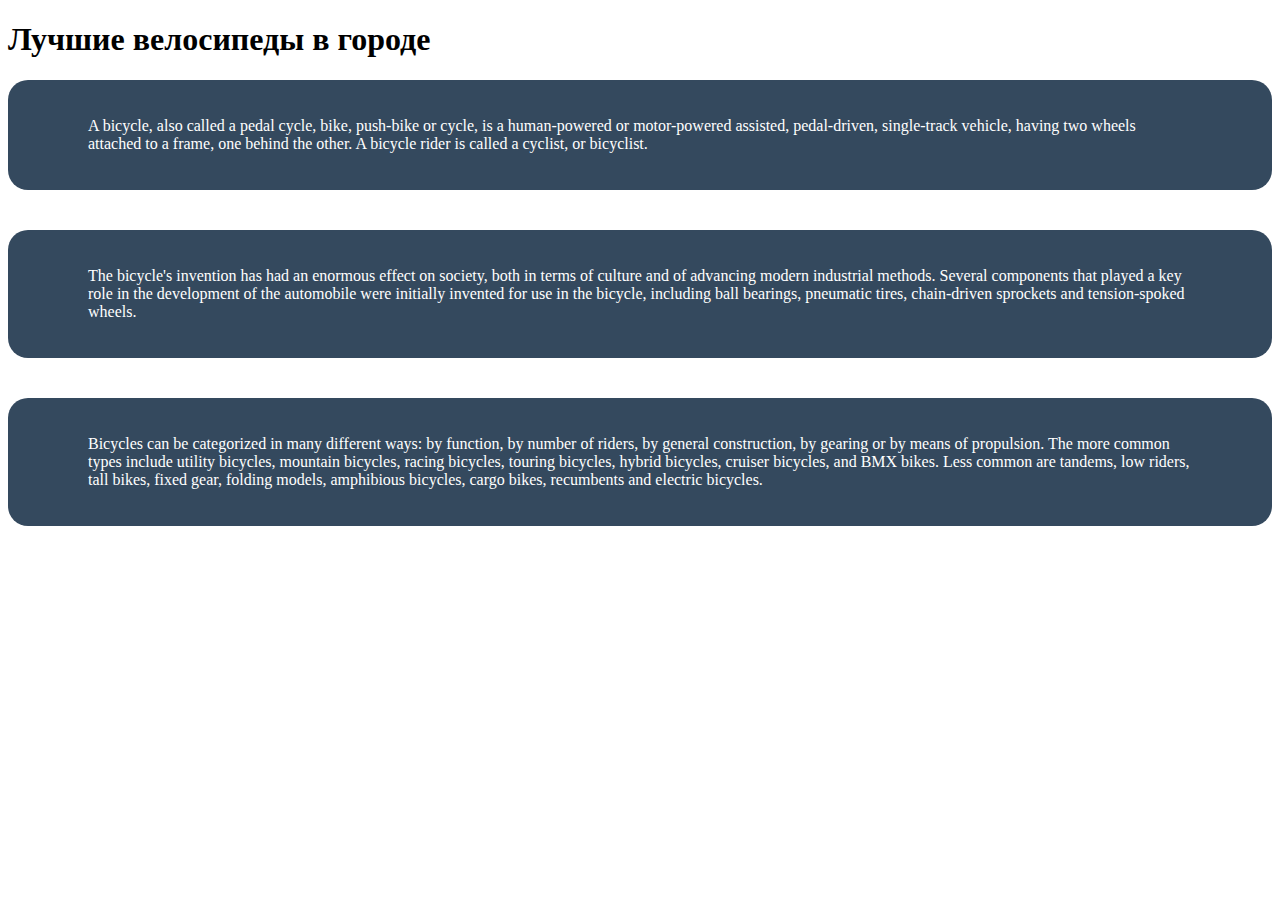
<file: Study/HW/BasicFrontEnd_04-04/index.html>
<!DOCTYPE html>
<html lang="en">

<head>
    <meta charset="UTF-8">
    <meta http-equiv="X-UA-Compatible" content="IE=edge">
    <meta name="viewport" content="width=device-width, initial-scale=1.0">
    <title>Document</title>
    <link rel="stylesheet" href="./style.css">
</head>

<body>
    <h1>Лучшие велосипеды в городе</h1>

    <div class="post-1">
        <p>A bicycle, also called a pedal cycle, bike, push-bike or cycle, is a human-powered or motor-powered assisted,
            pedal-driven, single-track vehicle, having two wheels attached to a frame, one behind the other. A bicycle
            rider is called a cyclist, or bicyclist.
    
        </p>
    </div>
    

    <div class="post-2">
        <p>The bicycle's invention has had an enormous effect on society, both in terms of culture and of advancing
            modern industrial methods. Several components that played a key role in the development of the automobile
            were
            initially invented for use in the bicycle, including ball bearings, pneumatic tires, chain-driven sprockets
            and
            tension-spoked wheels.

        </p>
    </div>

    <div class="post-3">
        <p>Bicycles can be categorized in many different ways: by function, by number of riders, by general
            construction, by gearing or by means of propulsion. The more common types include utility bicycles, mountain
            bicycles, racing bicycles, touring bicycles, hybrid bicycles, cruiser bicycles, and BMX bikes. Less common
            are tandems, low riders, tall bikes, fixed gear, folding models, amphibious bicycles, cargo bikes,
            recumbents and electric bicycles.

        </p>

    </div>
</body>

</html>
</file>
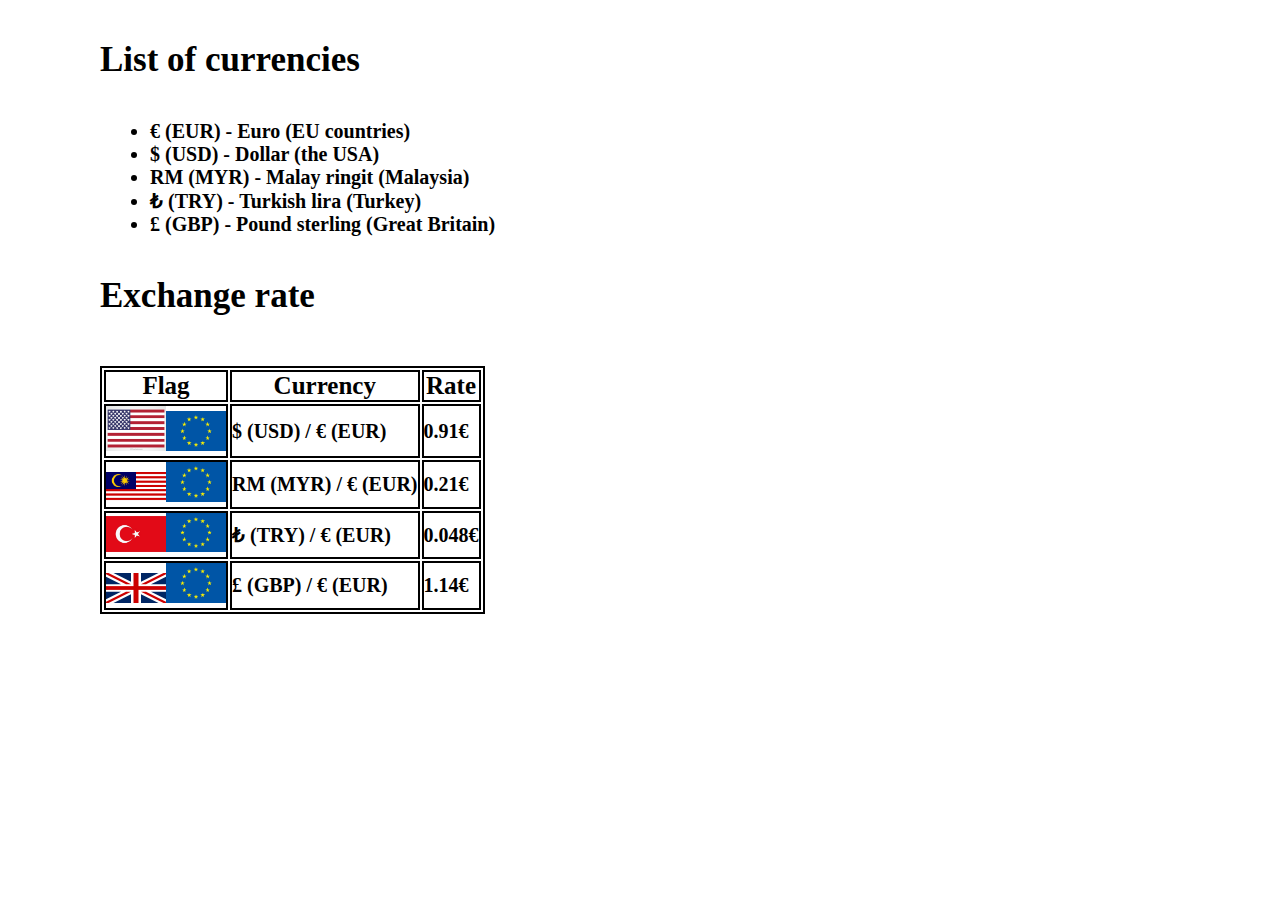
<file: Study/HW/BasicFrontEnd_04-06/index.html>
<!DOCTYPE html>
<html lang="en">
<head>
    <meta charset="UTF-8">
    <meta http-equiv="X-UA-Compatible" content="IE=edge">
    <meta name="viewport" content="width=device-width, initial-scale=1.0">
    <title>Document</title>
    <link rel="stylesheet" href="style.css">
</head>


<body>

    <h1>List of currencies</h1>

    <div>
        <ol class="currency">
    
            <li>&#128 (EUR) - Euro (EU countries)</li>
            <li>&#36 (USD) - Dollar (the USA)</li>
            <li>RM (MYR) - Malay ringit (Malaysia) </li>
            <li>&#8378 (TRY) - Turkish lira (Turkey)</li>
            <li>&#163 (GBP) - Pound sterling (Great Britain)</li>
        </ol>
    </div>

    <h2>Exchange rate</h2>
    
    <table>
        <thead>
            <tr>
                <th>Flag</th>
                <th>Currency</th>
                <th>Rate</th>
            </tr>
        </thead>

        <tbody>
            
            <tr>
                <td><img src="./images/usa.jpg" width="60" alt="usa"><img src="./images/eu.jpg" width="60" alt="eu"></td>
                <td>&#36 (USD) / &#128 (EUR)</td>
                <td>0.91&#128</td>
            </tr>
        
            <tr>
                <td><img src="./images/maly.png" width="60" alt="MYR"><img src="./images/eu.jpg" width="60" alt="eu"></td>
                <td>RM (MYR) / &#128 (EUR)</td>
                <td>0.21&#128</td>
            </tr>

            <tr>
                <td><img src="./images/turkish.jpeg" width="60" alt="MYR"><img src="./images/eu.jpg" width="60" alt="eu"></td>
                <td>&#8378 (TRY) / &#128 (EUR)</td>
                <td>0.048&#128</td>
            </tr>

            <tr>
                <td><img src="./images/uk.jpg" width="60" alt="MYR"><img src="./images/eu.jpg" width="60" alt="eu"></td>
                <td>&#163 (GBP) / &#128 (EUR)</td>
                <td>1.14&#128</td>
            </tr>

        </tbody>
    </table> 
   
 
</body>
</html>
</file>
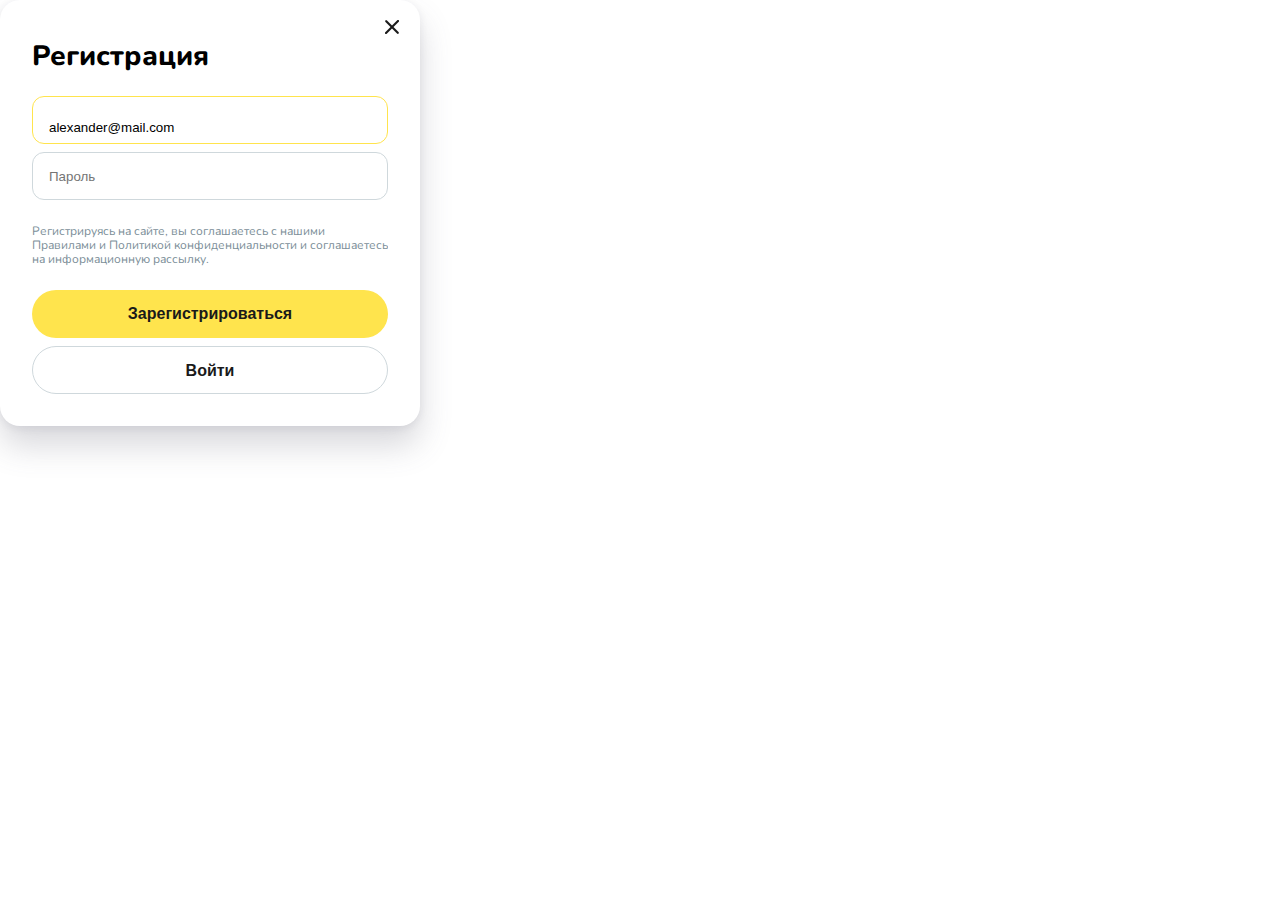
<file: Study/HW/Basic-FE/04-12/index.html>
<!DOCTYPE html>
<html lang="en">
<head>
    <meta charset="UTF-8">
    <meta http-equiv="X-UA-Compatible" content="IE=edge">
    <meta name="viewport" content="width=device-width, initial-scale=1.0">
    <title>Document</title>
    <link rel="preconnect" href="https://fonts.googleapis.com">
    <link rel="preconnect" href="https://fonts.gstatic.com" crossorigin>
    <link href="https://fonts.googleapis.com/css2?family=Nunito:wght@400;700;800&display=swap" rel="stylesheet">
    <link rel="stylesheet" href="./style.css">
</head>
<body>
    <form>


        <section class="Close">
            <button class="Close-button">
                <img src="./Close.png" alt="">
            </button>
        </section>

    
        <section class="Regi">
            <h1>Регистрация</h1>
        
            <div class="form-control">
                <div>
                <!--    <input type="email" placeholder="alexander@mail.com" required> -->
                    <input type="email" value="alexander@mail.com" required>

                </div>
                <div>
                    <input type="password" placeholder="Пароль" required>
                </div>
            </div>
            <p>Регистрируясь на сайте, вы соглашаетесь с нашими Правилами и Политикой конфиденциальности и соглашаетесь
                на информационную рассылку.</p>
            <div class="buttons">
                <input type="submit" value="Зарегистрироваться">
                <input type="button" value="Войти">
            </div>
        
        
        </section>

    </form>
</body>
</html>
</file>
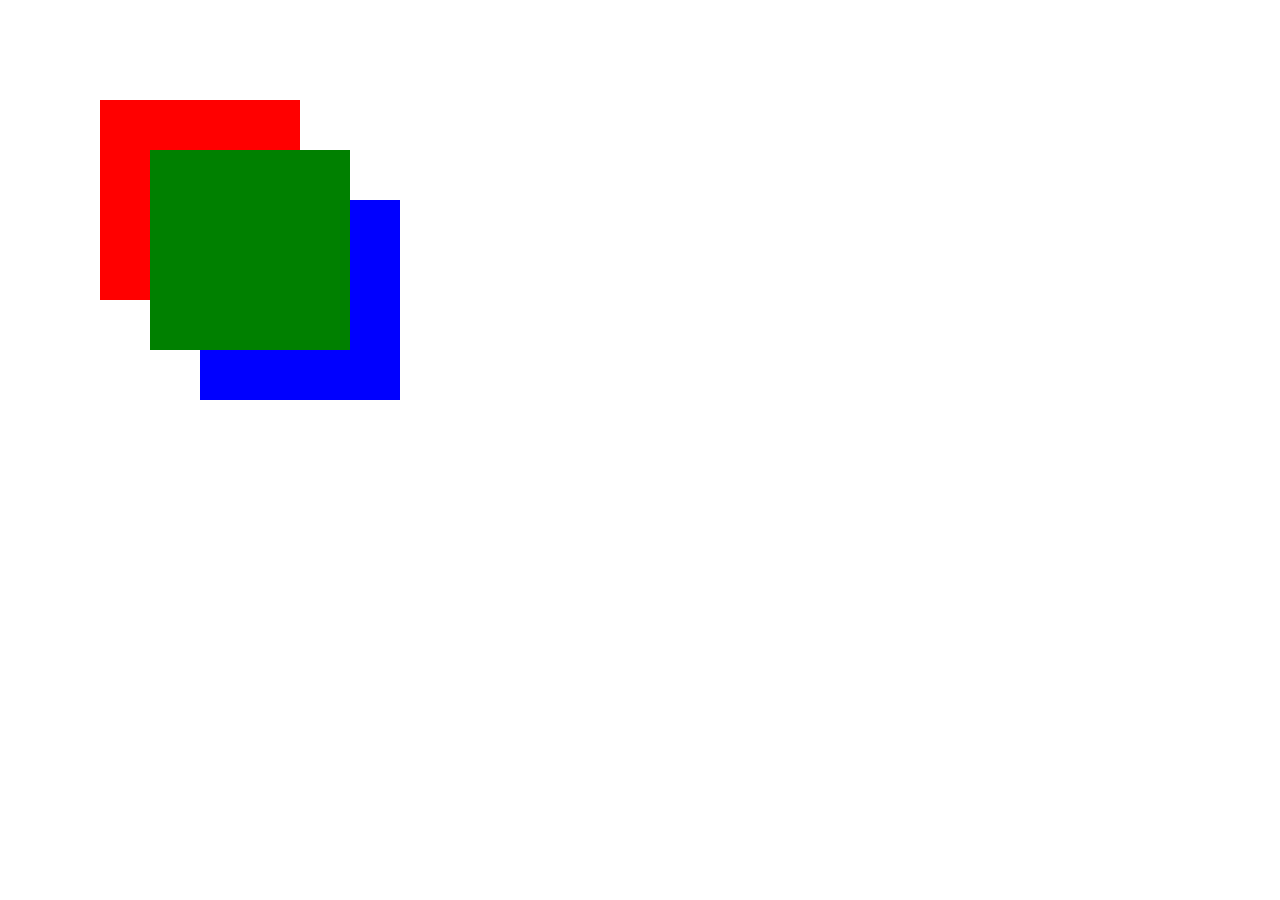
<file: Study/HW/Basic-FE/04-19/index.html>
<!DOCTYPE html>
<html lang="en">
<head>
    <meta charset="UTF-8">
    <meta http-equiv="X-UA-Compatible" content="IE=edge">
    <meta name="viewport" content="width=device-width, initial-scale=1.0">
    <title>Document</title>
    <link rel="stylesheet" href="./style.css">
</head>
<body>
    
    <div class="red"></div>
    <div class="blue"></div>
    <div class="green"></div>

</body>
</html>
</file>
<file: Study/HW/BasicFrontEnd_04-04/style.css>
.post-1 {
    color: white;
    margin-bottom: 40px;
    background-color: #34495e;
    padding: 21px;
    padding-left: 80px;
    padding-right: 80px;
    border-radius: 20px;
}

.post-2 {
    color: white;
    margin-bottom: 40px;
    padding: 21px;
    padding-left: 80px;
    padding-right: 80px;
    background-color: #34495e;
    border-radius: 20px;
}

.post-3 {
    color: white;
    margin-bottom: 40px;
    padding: 21px;
    padding-left: 80px;
    padding-right: 80px;
    background-color: #34495e;
    border-radius: 20px; 
}
</file>
<file: Study/HW/BasicFrontEnd_04-06/style.css>
* {
    margin: 0;
    padding: 0;
    box-sizing: border-box; 
    }

h1 {
   margin: 40px 100px; 
   font-size: 35px;
}
.currency {
    list-style-type: disk;
    font-size: 20px;
}
ol, li {
    list-style-type: disc;
    margin-left: 75px;
    font-weight: bold;
}
h2 {
    margin: 40px 100px; 
    font-size: 35px;
}

table, td, th {
    border: 2px solid black;
    margin: 50px 100px;
    font-weight: bolder;
    font-size: 20px;
}

th {
    font-size: 25px;
    font-weight: bolder;
}
</file>
<file: Study/HW/Basic-FE/04-12/style.css>
* {
    margin: 0;
    padding: 0;
    box-sizing: border-box;
}
form {
    font-family: 'Nunito';
    font-style: normal;


    display: flex;
    flex-direction: column;
    justify-content: center;
    align-items: center;
    padding: 16px;
    
    position: relative;
    width: 420px;
    height: 426px;

    background: #FFFFFF;
   
    box-shadow: 0px 2px 8px rgba(40, 41, 61, 0.08), 0px 20px 32px rgba(96, 97, 112, 0.24);
    border-radius: 20px;
}

.Close {
    width: 388px;
    height: 24px;
    flex: none;
    order: 0;
    align-self: stretch;
    flex-grow: 0;

    display: flex;
    flex-direction: column;
    align-items: flex-end;    
}

.Close-button {
    /*position: absolute;*/

    width: 24px;
    height: 24px;
    right: 0px;
    top: 0px;
    border: none;
    background-color: #FFFFFF;
    
}


/*section*/
.Regi {
    
    display: flex;
    flex-direction: column;
    align-items: flex-start;
    padding: 0px 16px 16px;
    gap: 24px;

    width: 388px;
    height: 370px;
    
    flex: none;
    order: 1;
    align-self: stretch;
    flex-grow: 0;
}

h1 {
    width: 356px;
    height: 32px;

    font-weight: 800;
    font-size: 28px;
    line-height: 32px;
    
    display: flex;
    align-items: center;
    
    color: #000000;
    
    flex: none;
    order: 0;
    align-self: stretch;
    flex-grow: 0;
}

.form-control {
    display: flex;
    flex-direction: column;
    align-items: flex-start;
    padding: 0px;
    gap: 8px;
    
    width: 356px;
    height: 104px;
   
    flex: none;
    order: 1;
    align-self: stretch;
    flex-grow: 0;
}

input[type=email] {
    border: 1px solid #FFE44D;
    border-radius: 12px;

    box-sizing: border-box;
    width: 356px;
    height: 48px;
    display: flex;
    flex-direction: column;
    align-items: flex-start;
    padding: 21px 16px 7px;

    background: #FFFFFF;
   
    flex: none;
    order: 0;
    align-self: stretch;
    flex-grow: 0;

}

/*
.form-control input[type=email] {
    color: #da2121;
}
*/

/*
input[type=email]::-ms-value:focus-visible {
    color: #1A1A1A;
    font-weight: 400;
    font-size: 16px;
    line-height: 20px;
    
}
*/


input[type=password] {
    box-sizing: border-box;

    display: flex;
    flex-direction: row;
    align-items: center;
    padding: 14px 16px;
    gap: 10px;
    
    width: 356px;
    height: 48px;
   
    background: #FFFFFF;
   
    border: 1px solid #CFD8DC;
    border-radius: 12px;
   
    flex: none;
    order: 1;
    align-self: stretch;
    flex-grow: 0;
}

p {
    width: 356px;
    height: 42px;
  
    font-weight: 400;
    font-size: 12px;
    line-height: 14px;
  
    color: #7B8E98;
  
    flex: none;
    order: 2;
    align-self: stretch;
    flex-grow: 0;
}

.buttons {
    display: flex;
    flex-direction: column;
    align-items: flex-start;
    padding: 0px;
    gap: 8px;
    
    width: 356px;
    height: 104px;
  
    flex: none;
    order: 3;
    align-self: stretch;
    flex-grow: 0;
}

input[type=submit], input[type=button] {
font-weight: 700;
font-size: 16px;
line-height: 20px;
color: #1A1A1A;
}

input[type=submit] {
background-color: #FFE44D;
display: flex;
flex-direction: row;
justify-content: center;
align-items: center;
padding: 14px 24px;

width: 356px;
height: 48px;

border: none;
border-radius: 55px;

flex: none;
order: 0;
align-self: stretch;
flex-grow: 0;
}

input[type=button] {
    box-sizing: border-box;
    background: #FFFFFF;
    display: flex;
    flex-direction: row;
    justify-content: center;
    align-items: center;
    padding: 14px 24px;
    gap: 10px;

    width: 356px;
    height: 48px;

    border: 1px solid #CFD8DC;
    border-radius: 87px;

    flex: none;
    order: 1;
    align-self: stretch;
    flex-grow: 0;
}
</file>
<file: Study/HW/Basic-FE/04-19/style.css>
* {
    margin: 0; 
    padding: 0; 
    box-sizing: border-box;
}

.red {
    position: absolute;
    width: 200px; 
    height: 200px;
    margin-left: 100px;
    margin-top: 100px;
    background-color: red;
}

.blue {
    position: absolute;
    width: 200px; 
    height: 200px;
    margin-left: 200px;
    margin-top: 200px;
    background-color: blue;
    /*z-index: 0;*/
}

.green {
    position: absolute;
    width: 200px; 
    height: 200px;
    margin-left: 150px;
    margin-top: 150px;
    background-color: green;
}

.green:hover {
    transform: scale(1.5) rotate(-45deg);
    transition: 3s;
}
</file>
